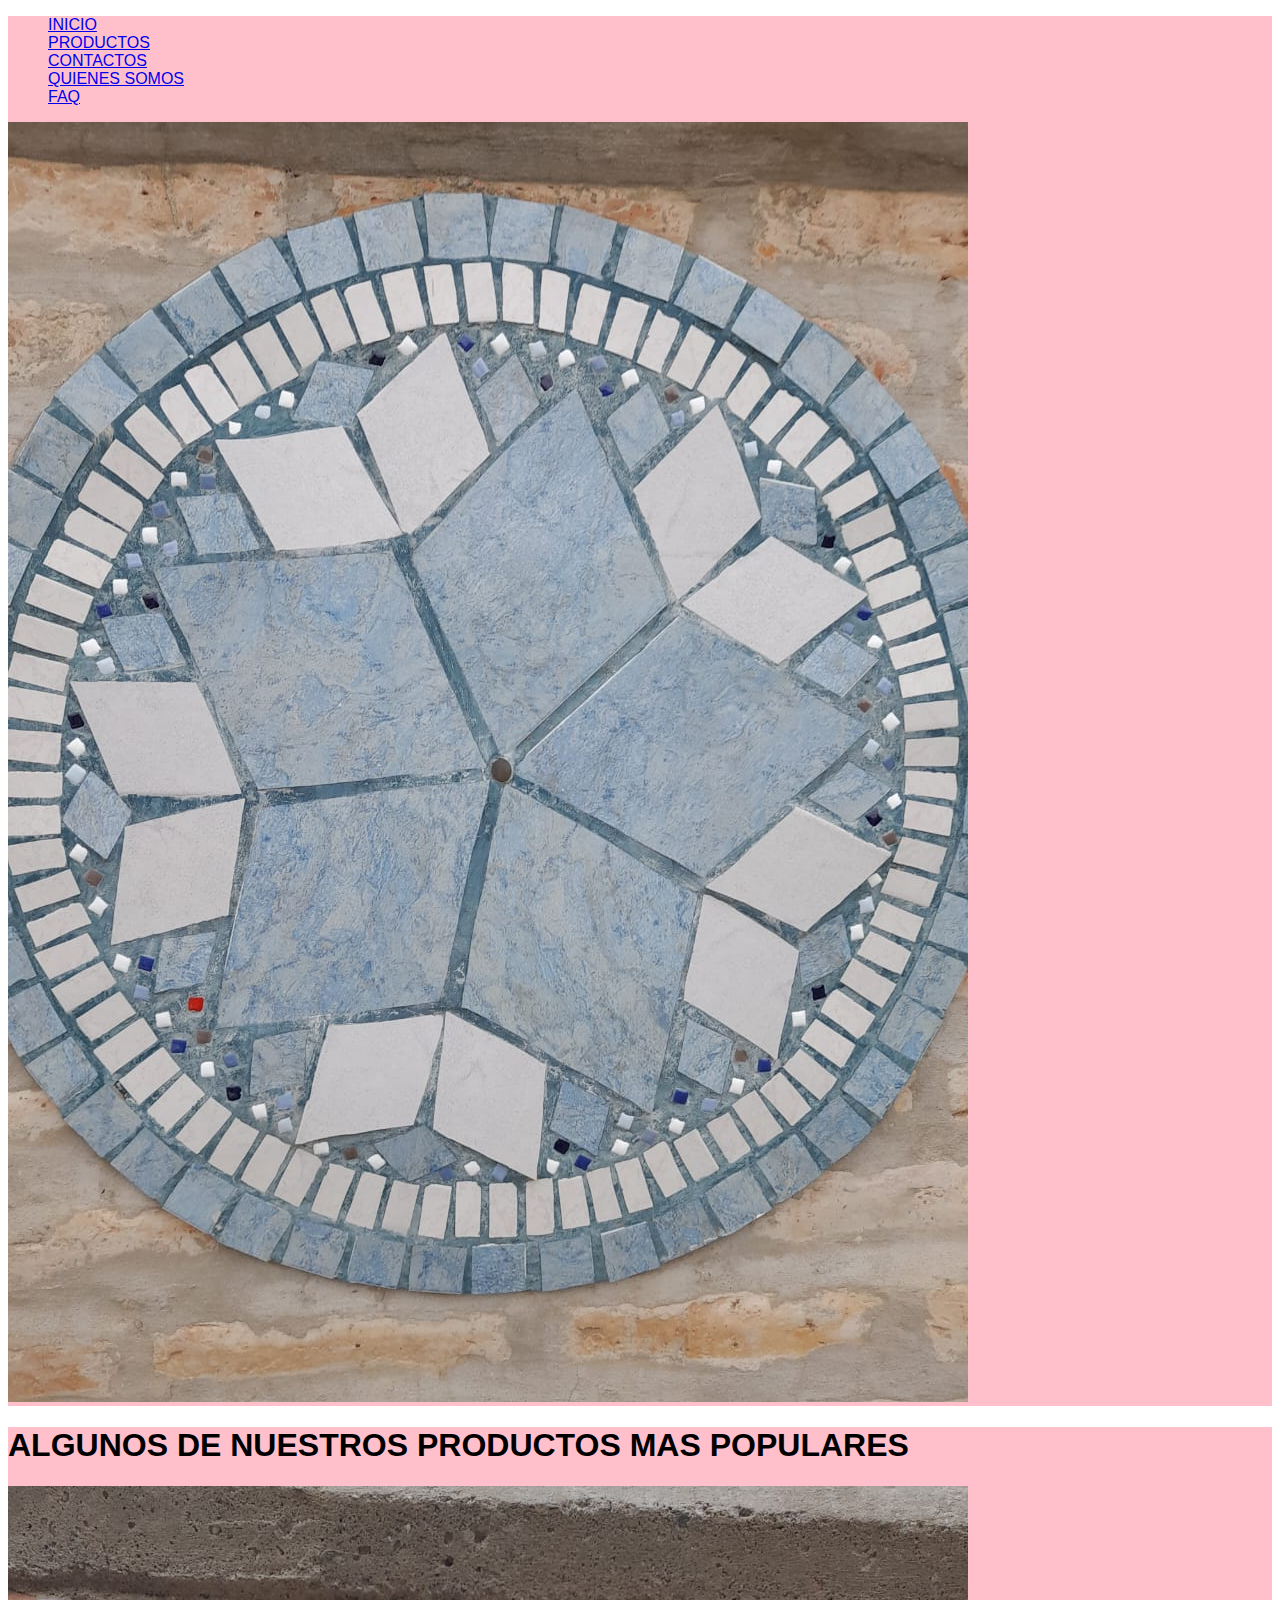
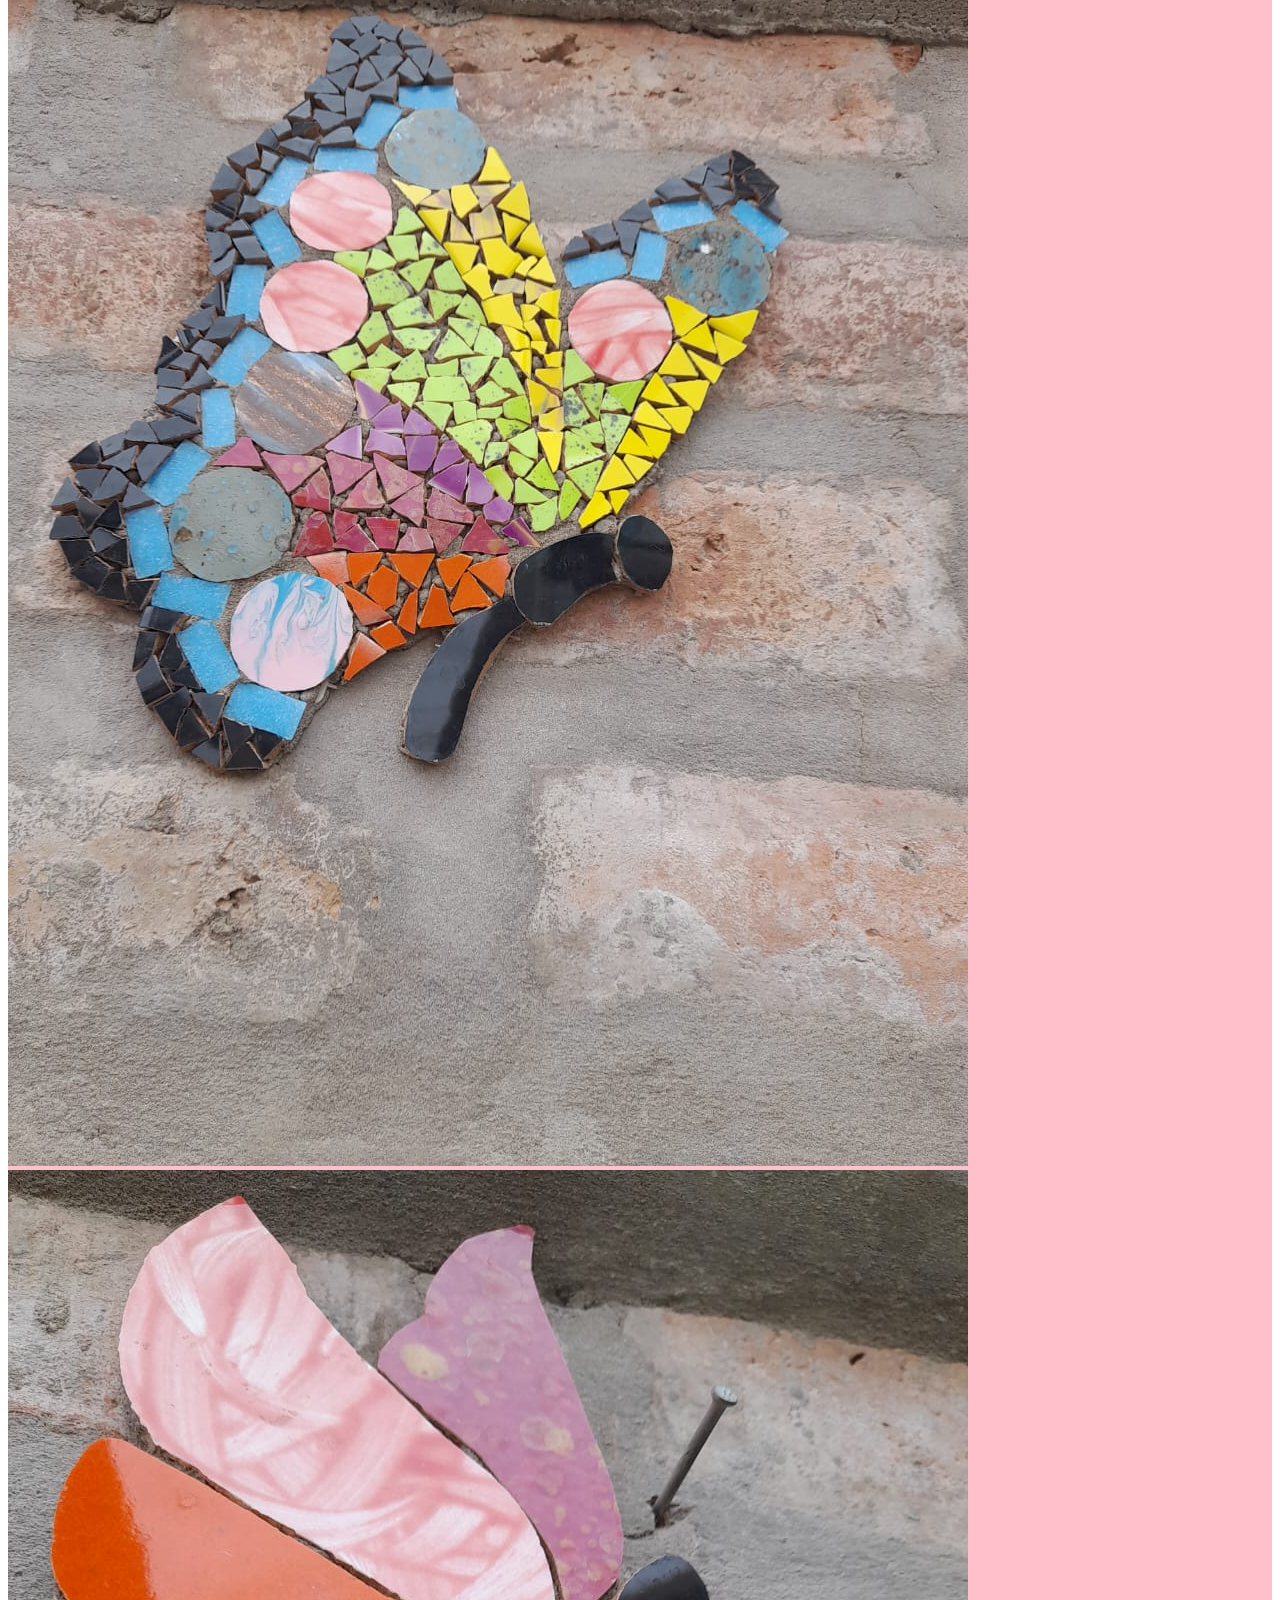
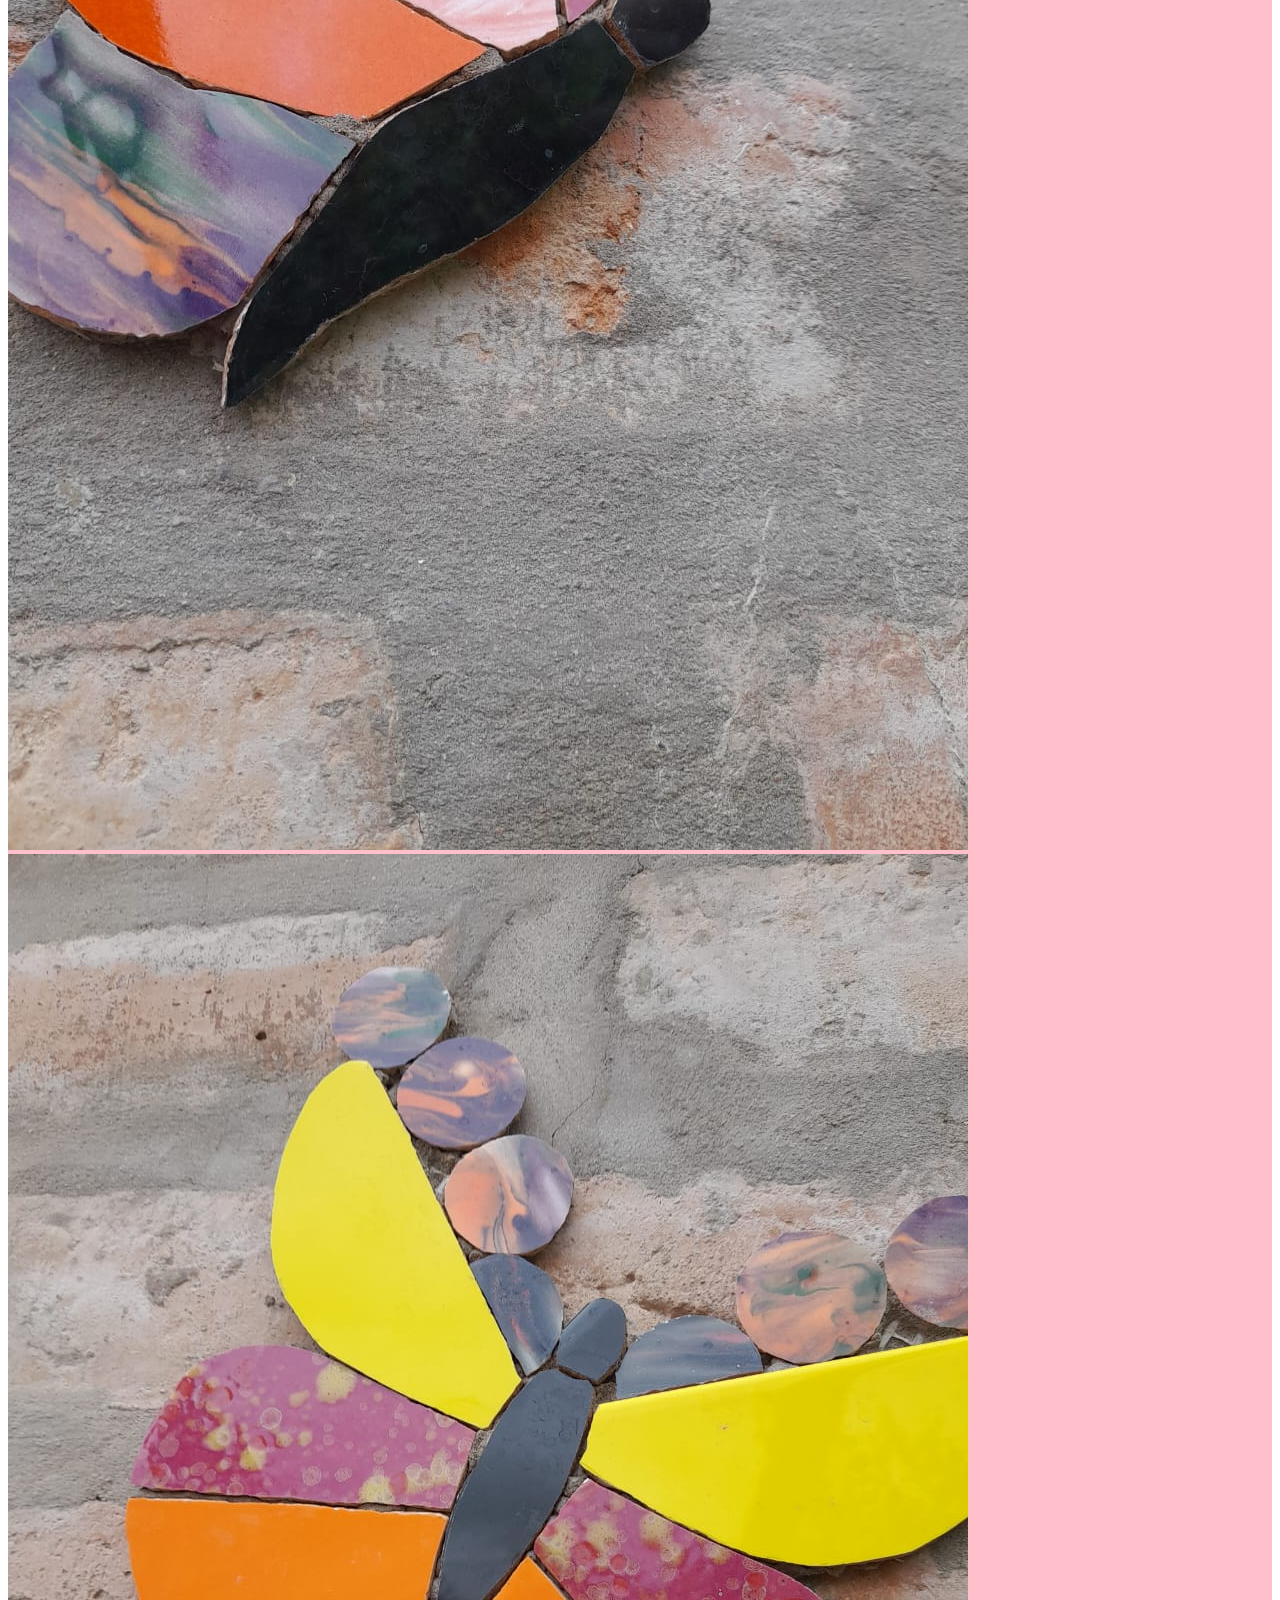
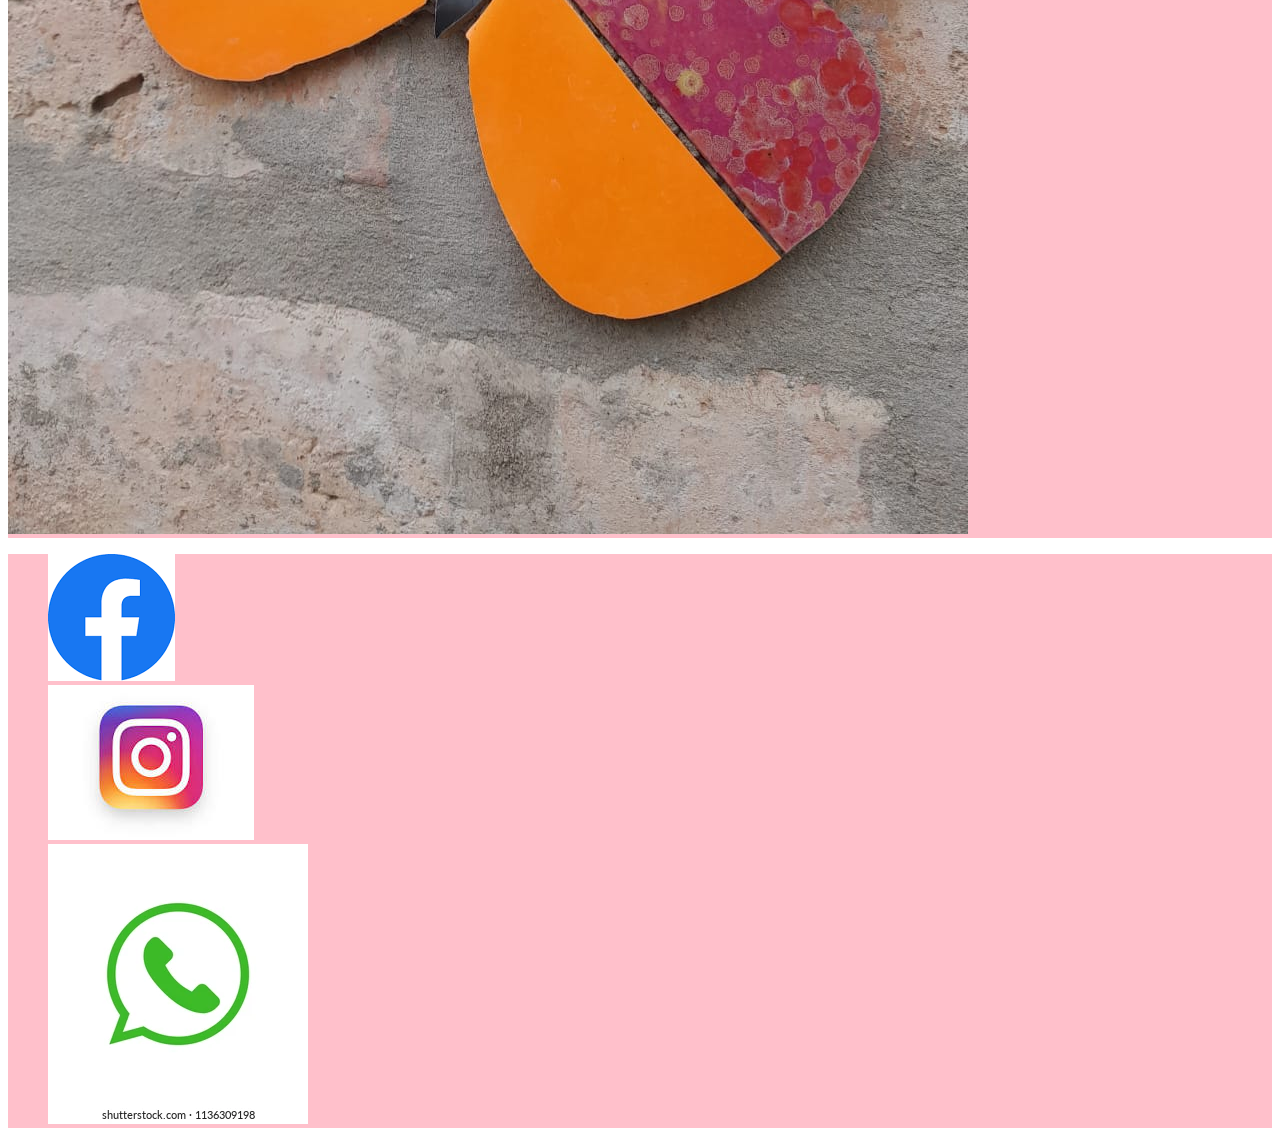
<file: index.html>
<!DOCTYPE html>
<html lang="en">
<head>
    <meta charset="UTF-8">
    <meta http-equiv="X-UA-Compatible" content="IE=edge">
    <meta name="viewport" content="width=device-width, initial-scale=1.0">
    <link rel="stylesheet" href="./css/styles.css">
    <link rel="shortcut icon" href="./recursos/artesania 1.jpg">
    <title>veros | INICIO</title>
    <link href="https://cdn.jsdelivr.net/npm/bootstrap@5.3.0-alpha3/dist/css/bootstrap.min.css" rel="stylesheet" integrity="sha384-KK94CHFLLe+nY2dmCWGMq91rCGa5gtU4mk92HdvYe+M/SXH301p5ILy+dN9+nJOZ" crossorigin="anonymous">
  </head>
</head>
<body>
    <header class="header">
        <nav>
            <ul class="ul">
                <li><a href="./index.html">INICIO</a></li>
                <li><a href="./pages/productos.html">PRODUCTOS</a></li>
                <li><a href="./pages/contactos.html">CONTACTOS</a></li>
                <li><a href="./pages/quienesSomos.html">QUIENES SOMOS</a></li>
                <li><a href="./pages/faq.html">FAQ</a></li>
            </ul>
        </nav>
        <img src="./recursos/artesania 1.jpg" alt="artesaniaEstrella">
    </header>
    <main class="main">
        <h1>ALGUNOS DE NUESTROS PRODUCTOS MAS POPULARES</h1>
        <img src="./recursos/artesania 2.jpg" alt="artesania2">
        <img src="./recursos/artesania 3.jpg" alt="artesania3">
        <img src="./recursos/artesania 4.jpg" alt="artesania4">

    </main>
    <footer class="footer">
        <ul class="ul">
            <li><a href="#"><img src="./recursos/facebook.png" alt="facebook"></a></li>
            <li><a href="#"><img src="./recursos/instagram.jpeg" alt="instagram"></a></li>
            <li><a href="#"><img src="./recursos/whatsapp.webp" alt="whatsapp"></a></li>
        </ul>
    </footer>
    <script src="https://cdn.jsdelivr.net/npm/bootstrap@5.3.0-alpha3/dist/js/bootstrap.bundle.min.js" integrity="sha384-ENjdO4Dr2bkBIFxQpeoTz1HIcje39Wm4jDKdf19U8gI4ddQ3GYNS7NTKfAdVQSZe" crossorigin="anonymous"></script>
</body>
</html>
</file>
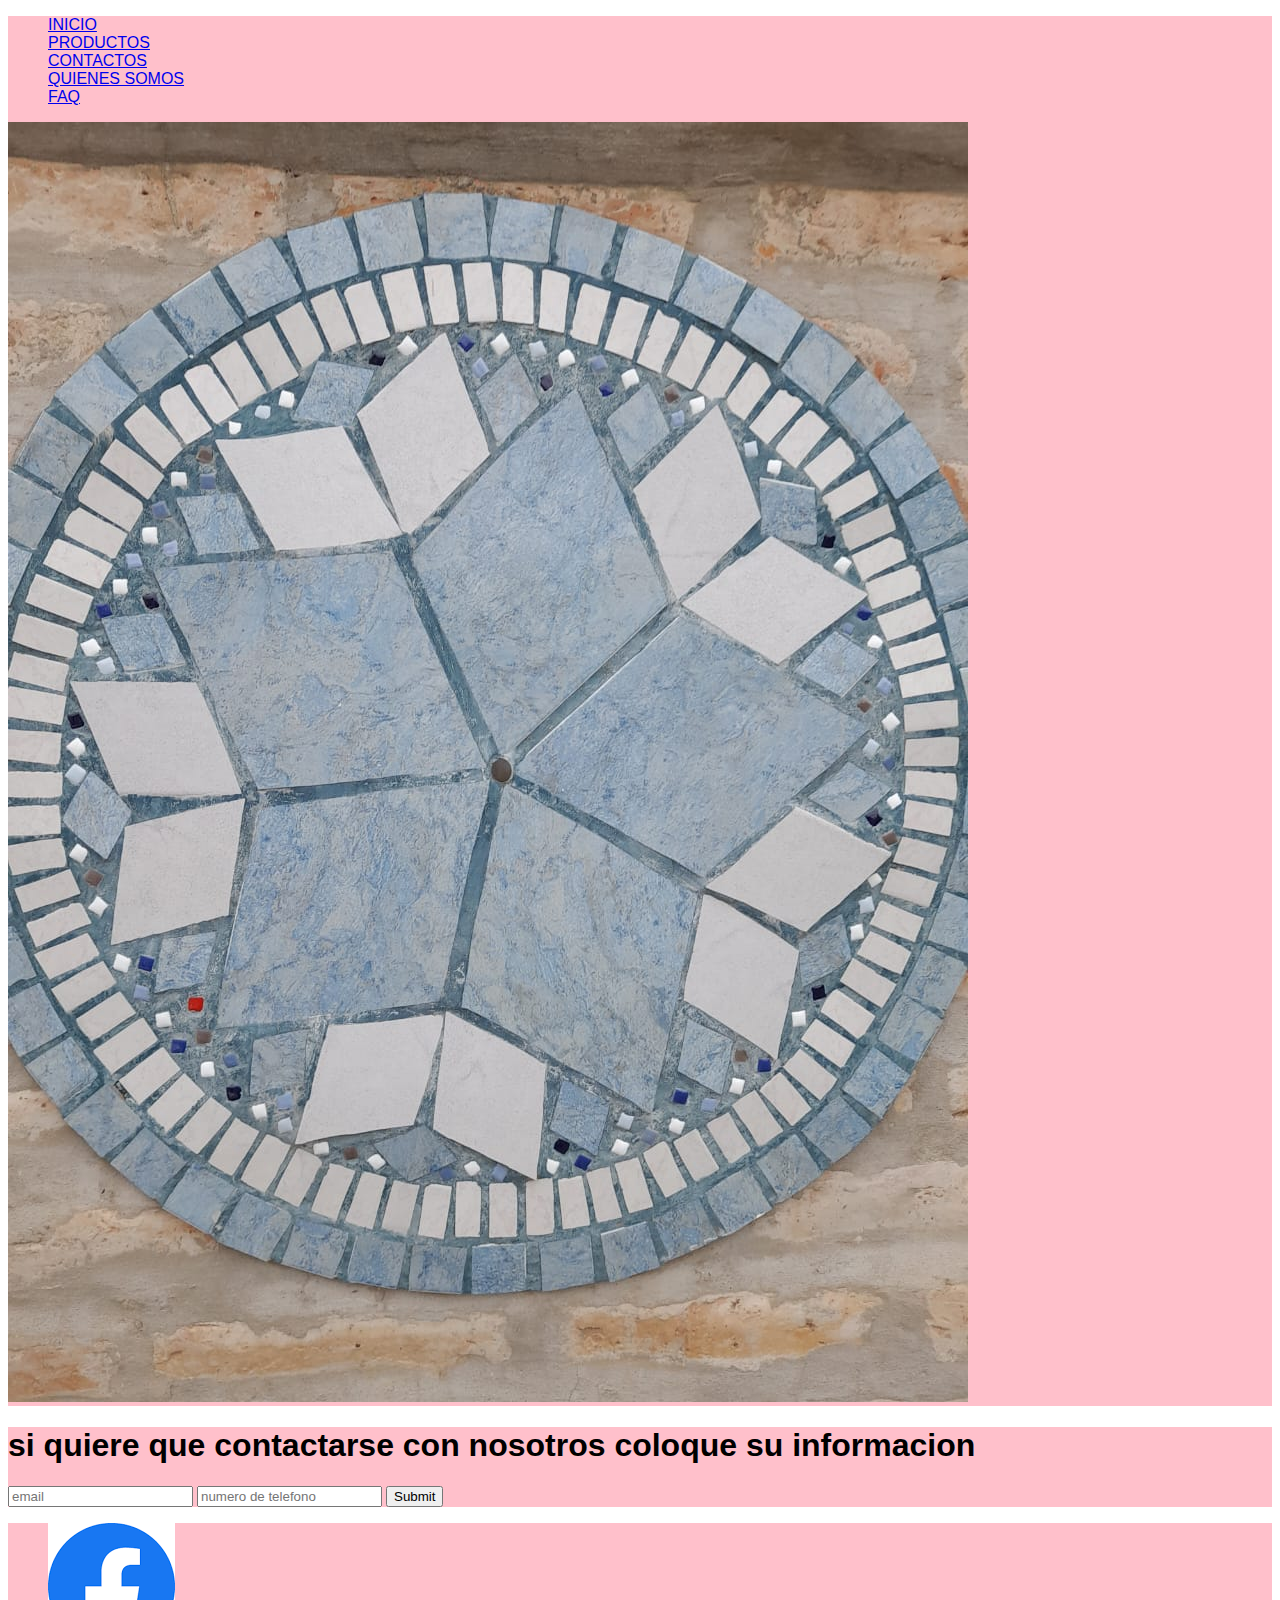
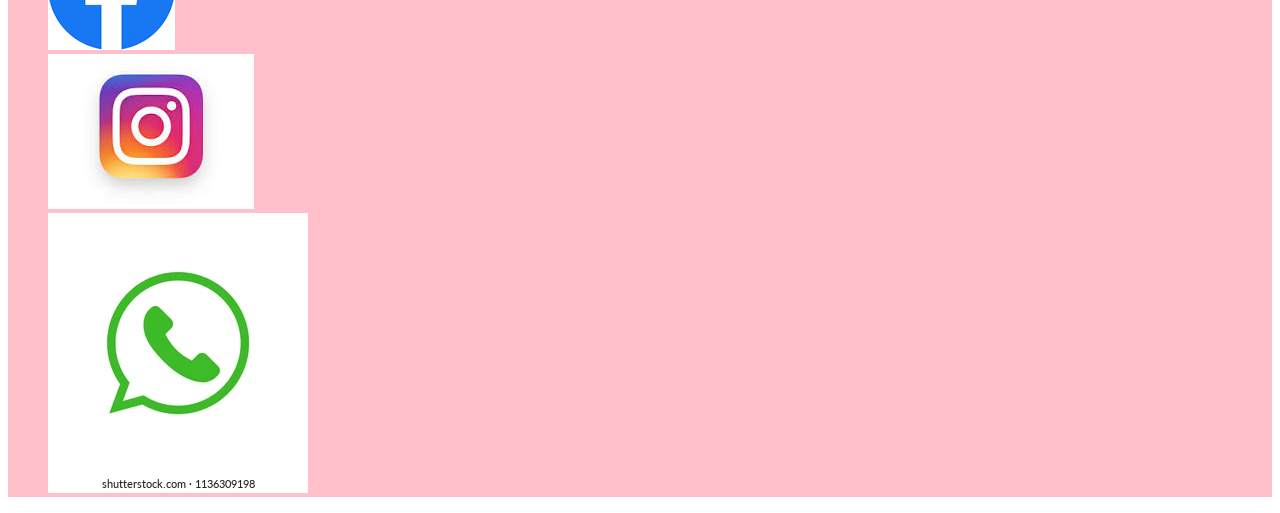
<file: pages/contactos.html>
<!DOCTYPE html>
<html lang="en">
<head>
    <meta charset="UTF-8">
    <meta http-equiv="X-UA-Compatible" content="IE=edge">
    <meta name="viewport" content="width=device-width, initial-scale=1.0">
    <link rel="stylesheet" href="../css/styles.css">
    <link rel="shortcut icon" href="../recursos/artesania 1.jpg">
    <title>Document</title>
    <link href="https://cdn.jsdelivr.net/npm/bootstrap@5.3.0-alpha3/dist/css/bootstrap.min.css" rel="stylesheet" integrity="sha384-KK94CHFLLe+nY2dmCWGMq91rCGa5gtU4mk92HdvYe+M/SXH301p5ILy+dN9+nJOZ" crossorigin="anonymous">
</head>
<body>
    <header class="header">
        <nav>
            <ul class="ul">
                <li><a href="../index.html">INICIO</a></li>
                <li><a href="./productos.html">PRODUCTOS</a></li>
                <li><a href="./contactos.html">CONTACTOS</a></li>
                <li><a href="./quienesSomos.html">QUIENES SOMOS</a></li>
                <li><a href="./faq.html">FAQ</a></li>
            </ul>
        </nav>
        <img src="../recursos/artesania 1.jpg" alt="artesaniaEstrella">
    </header>
    <main class="main">
        <h1>si quiere que contactarse con nosotros coloque su informacion</h1>
        <form action="#" method="get">
            <input type="email" placeholder="email">
            <input type="number" placeholder="numero de telefono">
            <input type="submit">
        </form>
    </main>
    <footer class="footer">
        <ul class="ul">
            <li><a href="#"><img src="../recursos/facebook.png" alt="facebook"></a></li>
            <li><a href="#"><img src="../recursos/instagram.jpeg" alt="instagram"></a></li>
            <li><a href="#"><img src="../recursos/whatsapp.webp" alt="whatsapp"></a></li>
        </ul>
    </footer>
    <script src="https://cdn.jsdelivr.net/npm/bootstrap@5.3.0-alpha3/dist/js/bootstrap.bundle.min.js" integrity="sha384-ENjdO4Dr2bkBIFxQpeoTz1HIcje39Wm4jDKdf19U8gI4ddQ3GYNS7NTKfAdVQSZe" crossorigin="anonymous"></script>
</body>
</html>
</file>
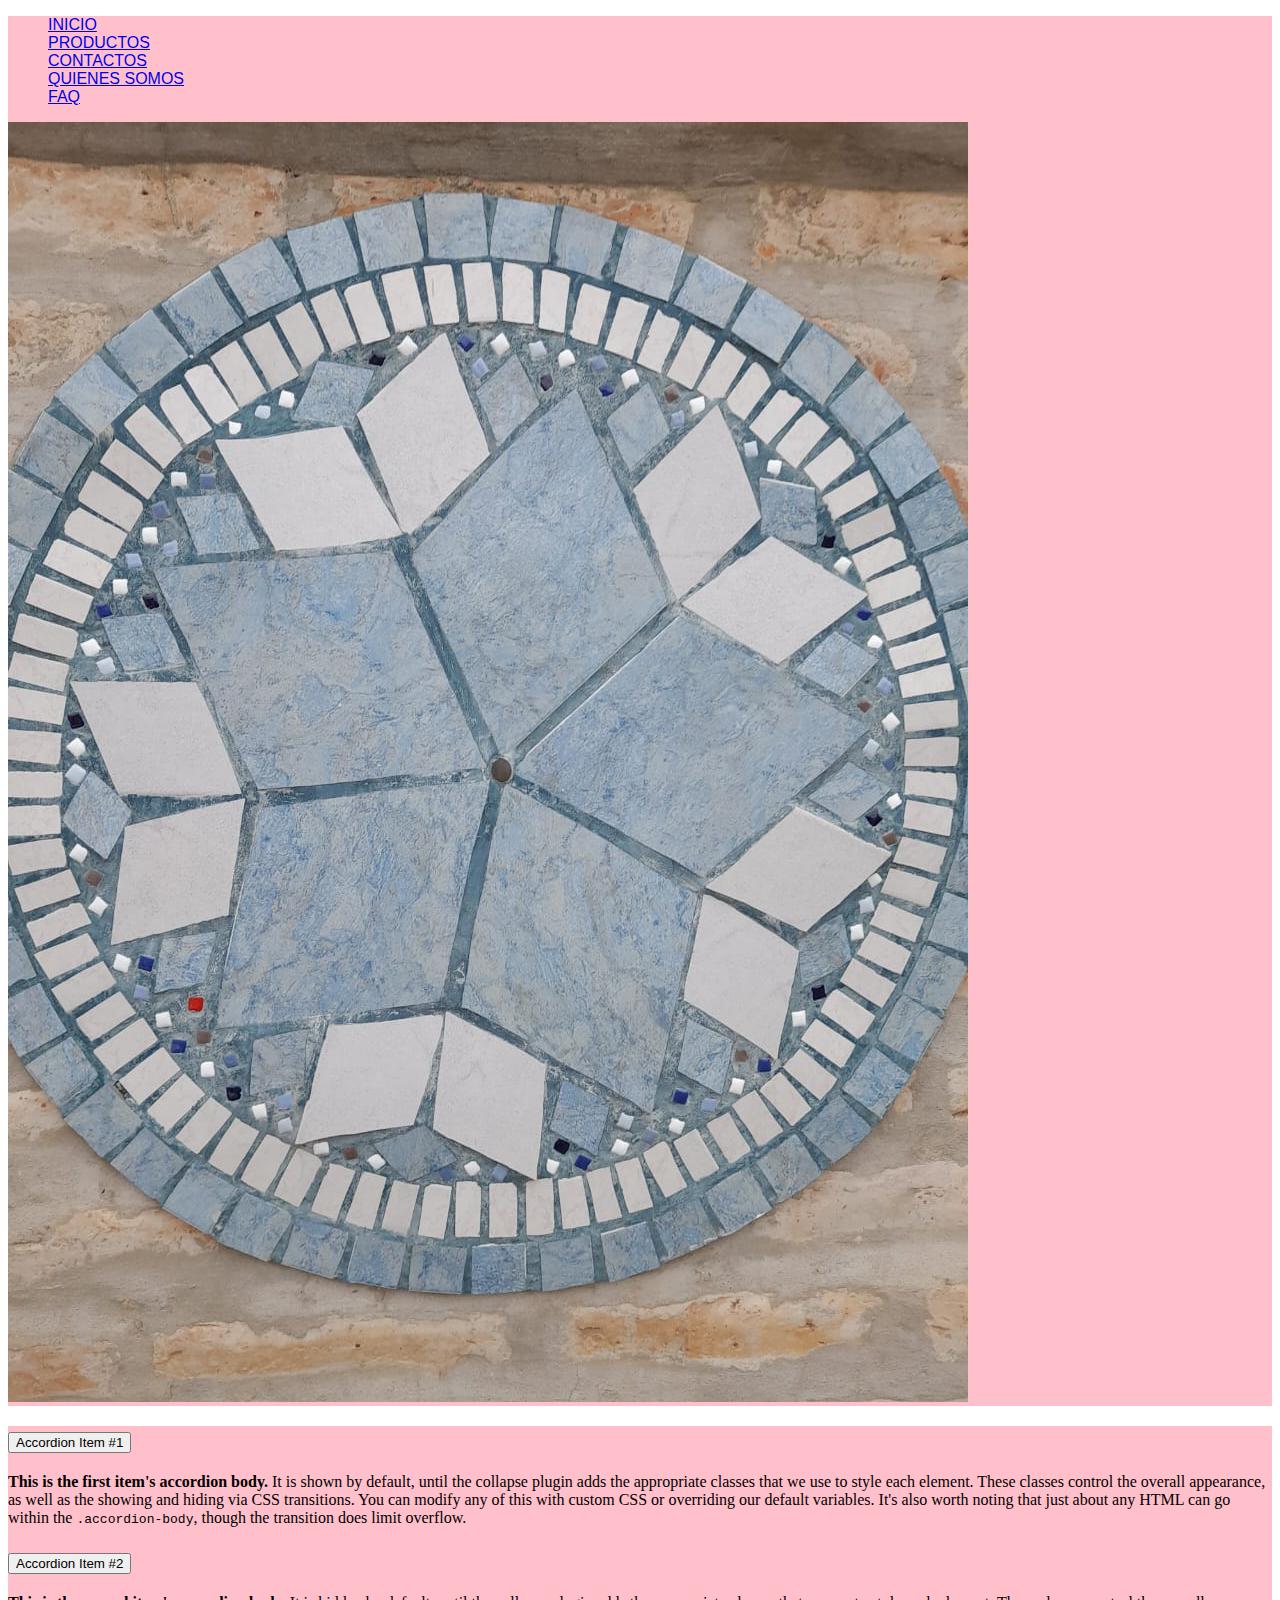
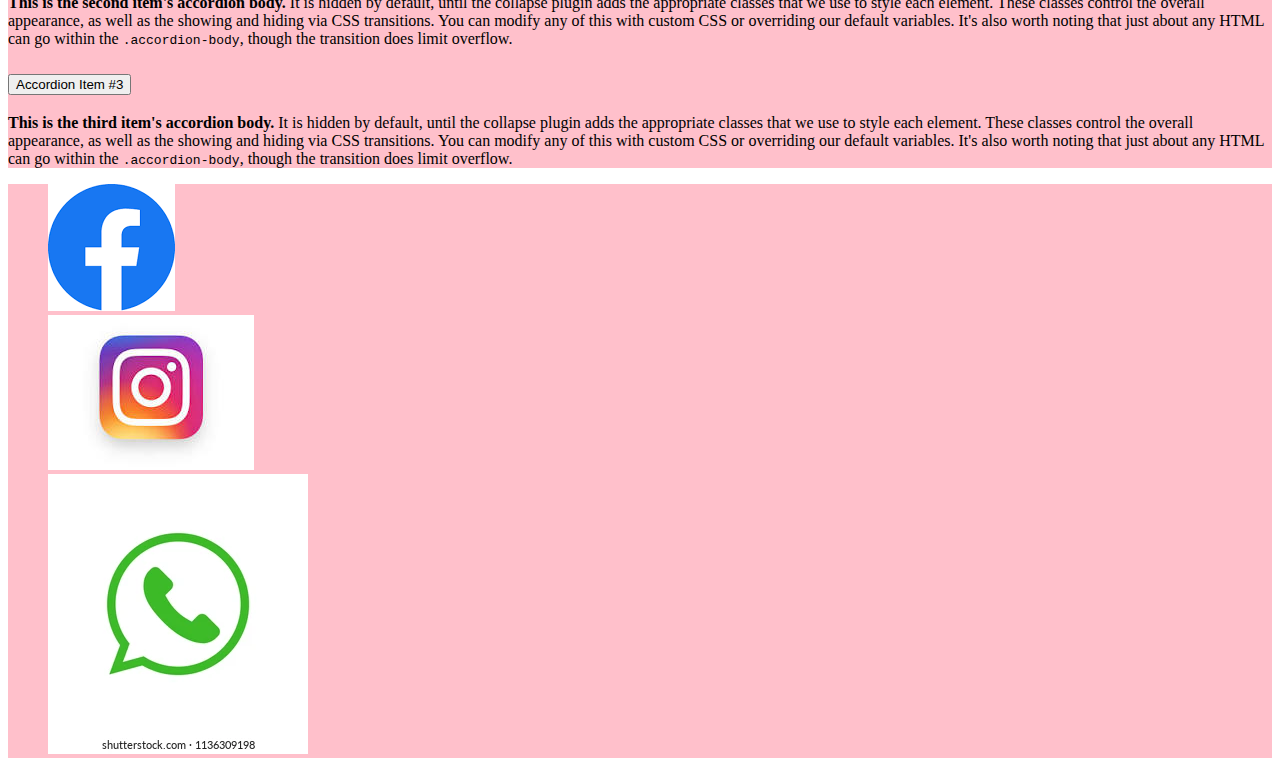
<file: pages/faq.html>
<!DOCTYPE html>
<html lang="en">
<head>
    <meta charset="UTF-8">
    <meta http-equiv="X-UA-Compatible" content="IE=edge">
    <meta name="viewport" content="width=device-width, initial-scale=1.0">
    <link rel="stylesheet" href="../css/styles.css">
    <link rel="shortcut icon" href="../recursos/artesania 1.jpg">
    <title>Document</title>
    <link href="https://cdn.jsdelivr.net/npm/bootstrap@5.3.0-alpha3/dist/css/bootstrap.min.css" rel="stylesheet" integrity="sha384-KK94CHFLLe+nY2dmCWGMq91rCGa5gtU4mk92HdvYe+M/SXH301p5ILy+dN9+nJOZ" crossorigin="anonymous">
</head>
<body>
    <header class="header">
        <nav>
            <ul class="ul">
                <li><a href="../index.html">INICIO</a></li>
                <li><a href="./productos.html">PRODUCTOS</a></li>
                <li><a href="./contactos.html">CONTACTOS</a></li>
                <li><a href="./quienesSomos.html">QUIENES SOMOS</a></li>
                <li><a href="./faq.html">FAQ</a></li>
            </ul>
        </nav>
        <img src="../recursos/artesania 1.jpg" alt="artesaniaEstrella">
    </header>
    <main class="main">
        <div class="accordion" id="accordionExample">
            <div class="accordion-item">
              <h2 class="accordion-header">
                <button class="accordion-button" type="button" data-bs-toggle="collapse" data-bs-target="#collapseOne" aria-expanded="true" aria-controls="collapseOne">
                  Accordion Item #1
                </button>
              </h2>
              <div id="collapseOne" class="accordion-collapse collapse show" data-bs-parent="#accordionExample">
                <div class="accordion-body">
                  <strong>This is the first item's accordion body.</strong> It is shown by default, until the collapse plugin adds the appropriate classes that we use to style each element. These classes control the overall appearance, as well as the showing and hiding via CSS transitions. You can modify any of this with custom CSS or overriding our default variables. It's also worth noting that just about any HTML can go within the <code>.accordion-body</code>, though the transition does limit overflow.
                </div>
              </div>
            </div>
            <div class="accordion-item">
              <h2 class="accordion-header">
                <button class="accordion-button collapsed" type="button" data-bs-toggle="collapse" data-bs-target="#collapseTwo" aria-expanded="false" aria-controls="collapseTwo">
                  Accordion Item #2
                </button>
              </h2>
              <div id="collapseTwo" class="accordion-collapse collapse" data-bs-parent="#accordionExample">
                <div class="accordion-body">
                  <strong>This is the second item's accordion body.</strong> It is hidden by default, until the collapse plugin adds the appropriate classes that we use to style each element. These classes control the overall appearance, as well as the showing and hiding via CSS transitions. You can modify any of this with custom CSS or overriding our default variables. It's also worth noting that just about any HTML can go within the <code>.accordion-body</code>, though the transition does limit overflow.
                </div>
              </div>
            </div>
            <div class="accordion-item">
              <h2 class="accordion-header">
                <button class="accordion-button collapsed" type="button" data-bs-toggle="collapse" data-bs-target="#collapseThree" aria-expanded="false" aria-controls="collapseThree">
                  Accordion Item #3
                </button>
              </h2>
              <div id="collapseThree" class="accordion-collapse collapse" data-bs-parent="#accordionExample">
                <div class="accordion-body">
                  <strong>This is the third item's accordion body.</strong> It is hidden by default, until the collapse plugin adds the appropriate classes that we use to style each element. These classes control the overall appearance, as well as the showing and hiding via CSS transitions. You can modify any of this with custom CSS or overriding our default variables. It's also worth noting that just about any HTML can go within the <code>.accordion-body</code>, though the transition does limit overflow.
                </div>
              </div>
            </div>
          </div>
    </main>
    <footer class="footer">
        <ul class="ul">
            <li><a href="#"><img src="../recursos/facebook.png" alt="facebook"></a></li>
            <li><a href="#"><img src="../recursos/instagram.jpeg" alt="instagram"></a></li>
            <li><a href="#"><img src="../recursos/whatsapp.webp" alt="whatsapp"></a></li>
        </ul>
    </footer>
    <script src="https://cdn.jsdelivr.net/npm/bootstrap@5.3.0-alpha3/dist/js/bootstrap.bundle.min.js" integrity="sha384-ENjdO4Dr2bkBIFxQpeoTz1HIcje39Wm4jDKdf19U8gI4ddQ3GYNS7NTKfAdVQSZe" crossorigin="anonymous"></script>
</body>
</html>
</file>
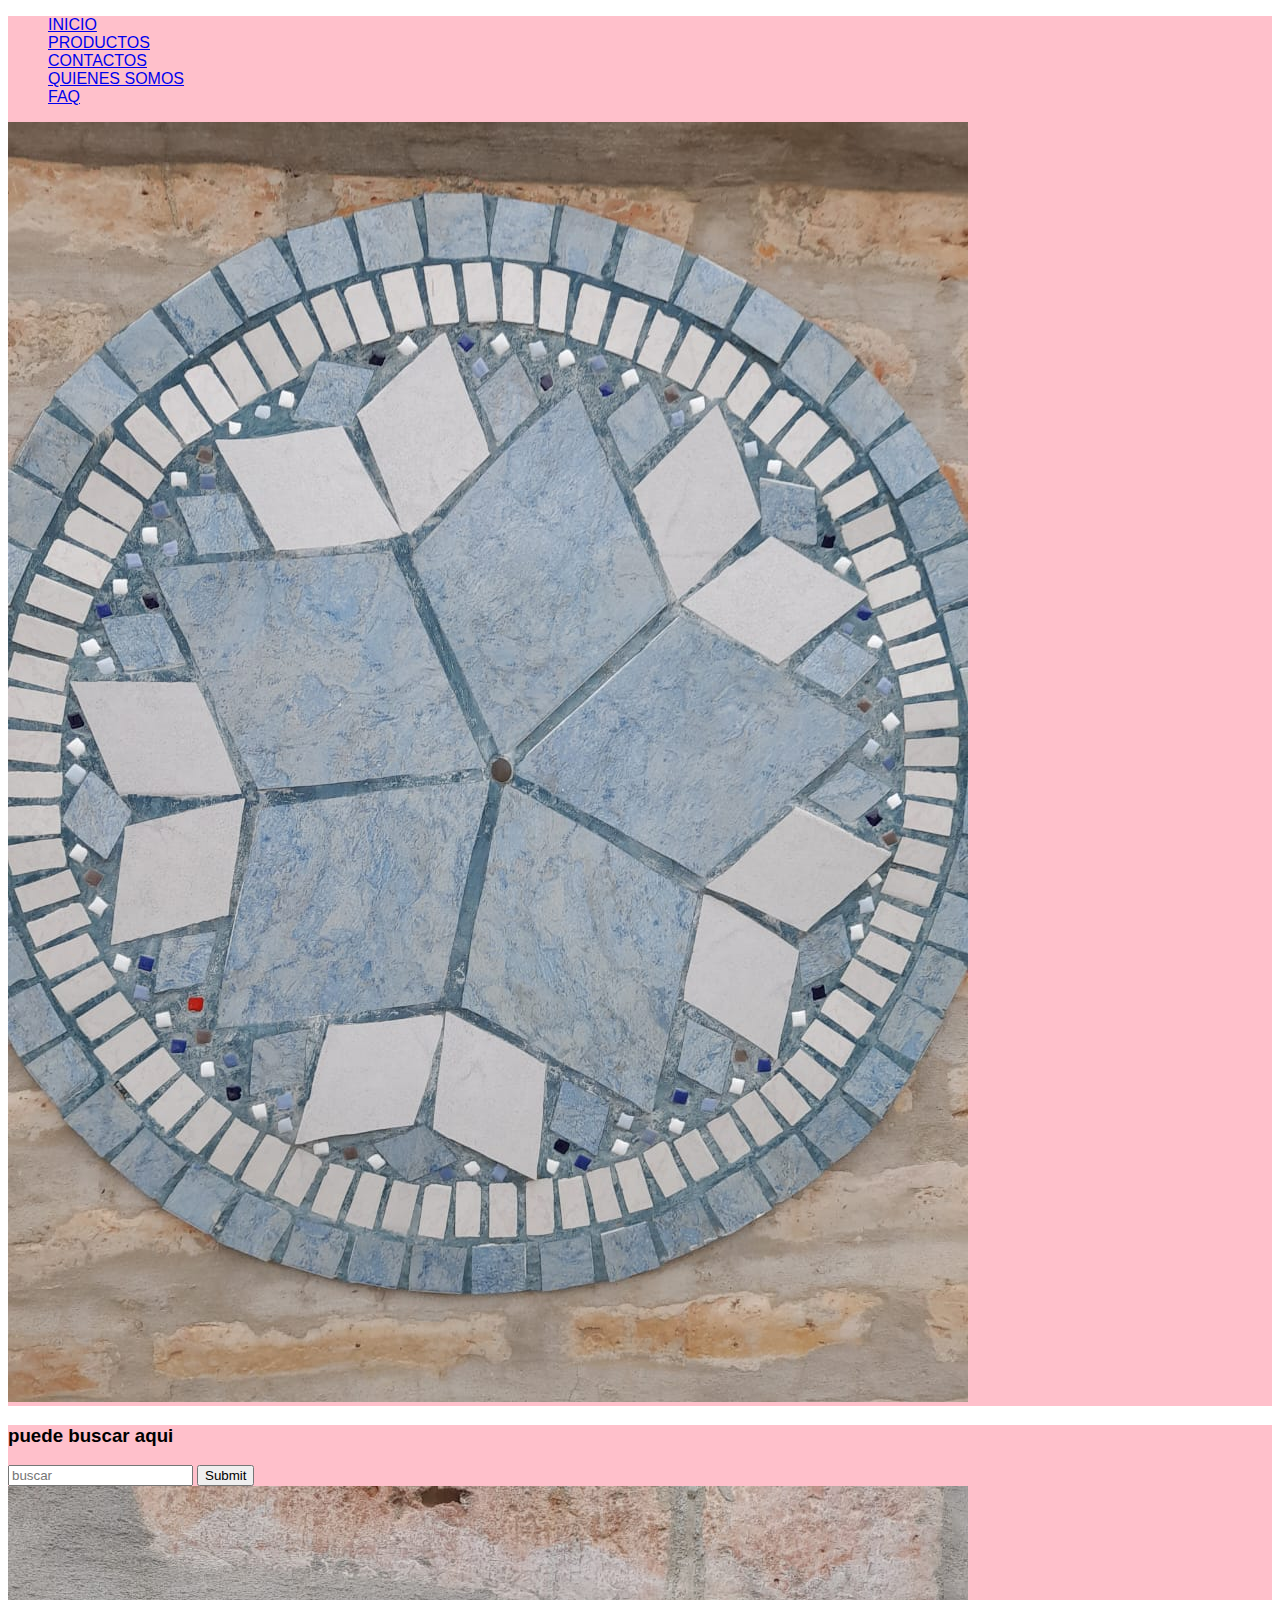
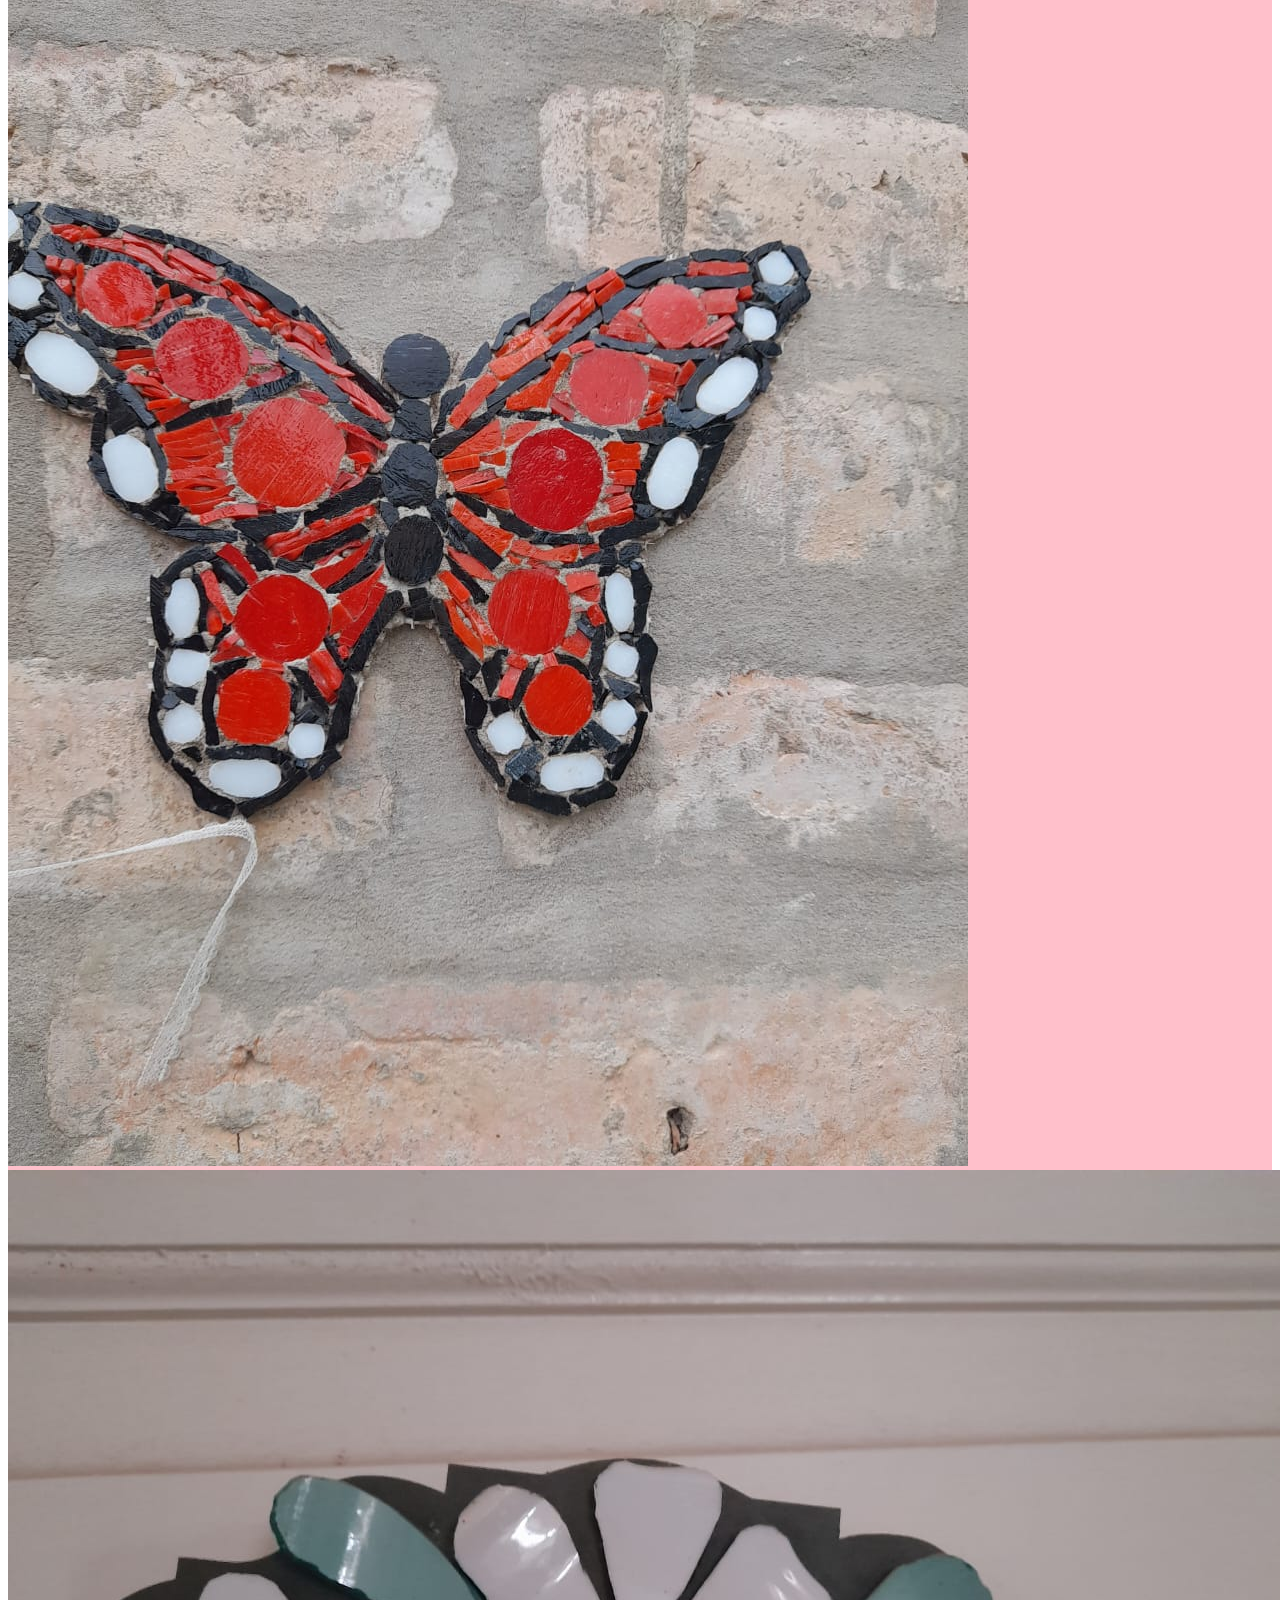
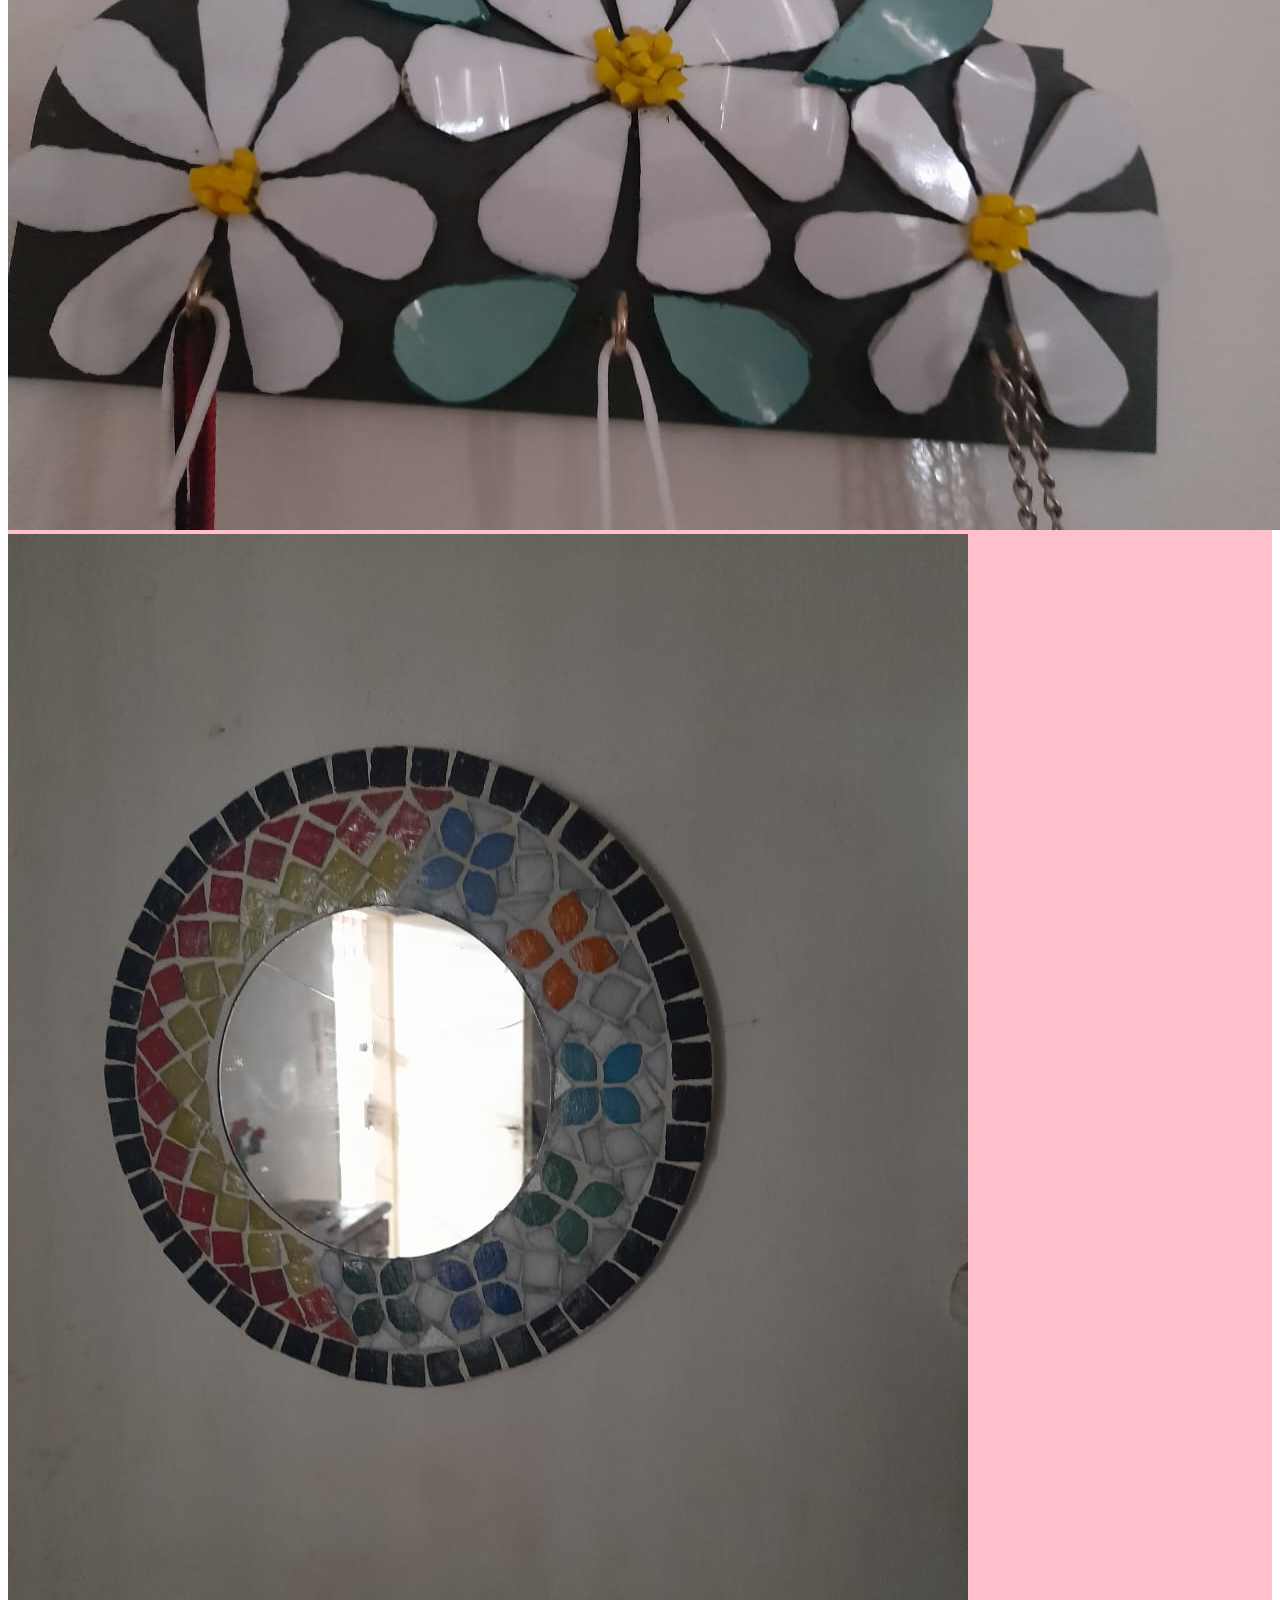
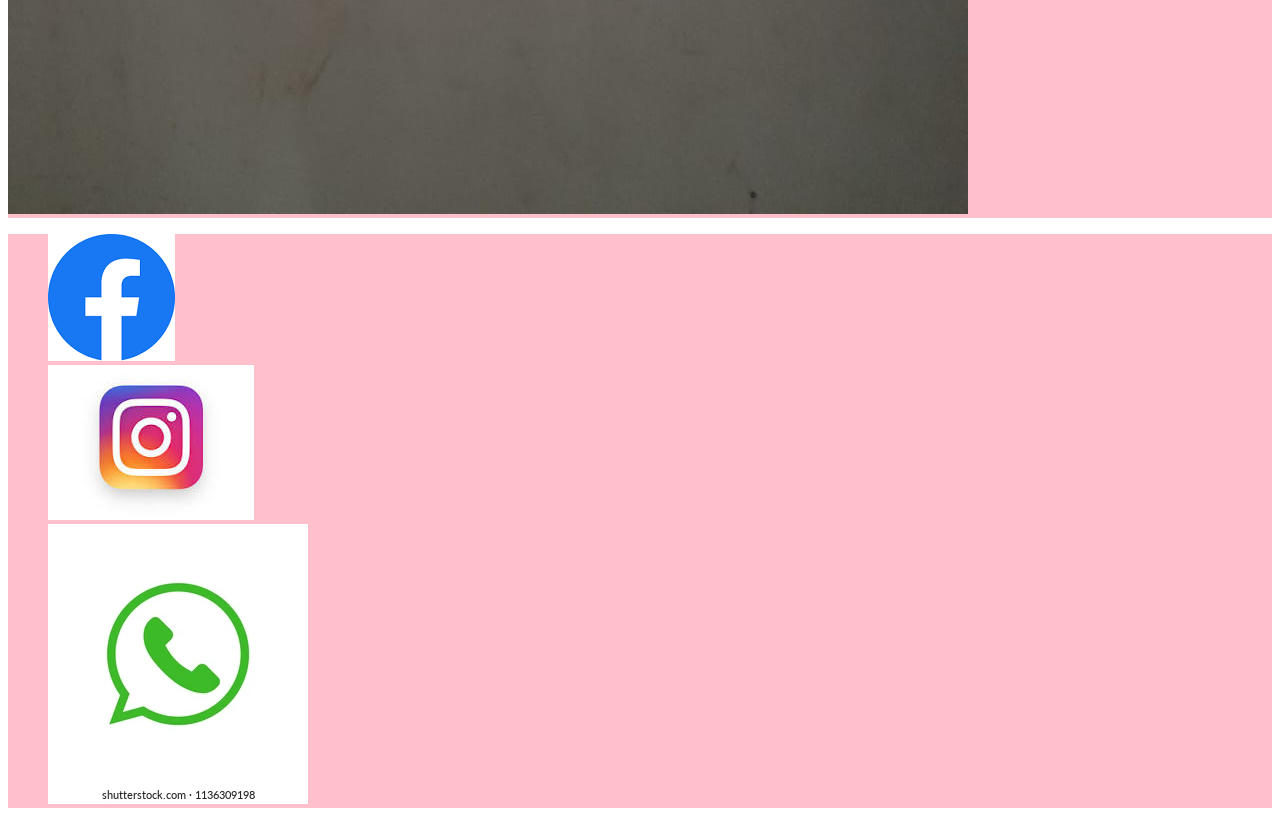
<file: pages/productos.html>
<!DOCTYPE html>
<html lang="en">
<head>
    <meta charset="UTF-8">
    <meta http-equiv="X-UA-Compatible" content="IE=edge">
    <meta name="viewport" content="width=device-width, initial-scale=1.0">
    <link rel="stylesheet" href="../css/styles.css">
    <link rel="shortcut icon" href="../recursos/artesania 1.jpg">
    <title>Document</title>
    <link href="https://cdn.jsdelivr.net/npm/bootstrap@5.3.0-alpha3/dist/css/bootstrap.min.css" rel="stylesheet" integrity="sha384-KK94CHFLLe+nY2dmCWGMq91rCGa5gtU4mk92HdvYe+M/SXH301p5ILy+dN9+nJOZ" crossorigin="anonymous">
</head>
<body>
    <header class="header">
        <nav>
            <ul class="ul">
                <li><a href="../index.html">INICIO</a></li>
                <li><a href="./productos.html">PRODUCTOS</a></li>
                <li><a href="./contactos.html">CONTACTOS</a></li>
                <li><a href="./quienesSomos.html">QUIENES SOMOS</a></li>
                <li><a href="./faq.html">FAQ</a></li>
            </ul>
        </nav>
        <img src="../recursos/artesania 1.jpg" alt="artesaniaEstrella">
    </header>
    <main class="main">
        <h3>puede buscar aqui</h3>
        <form action="#" method="get">
            <input type="search" placeholder="buscar">
            <input type="submit" placeholder="buscar">
        </form>
        <img src="../recursos/artesania 5.jpg" alt="artesania5">
        <img src="../recursos/artesania 6.jpg" alt="artesania6">
        <img src="../recursos/artesania 7.jpg" alt="artesania7">

    </main>
    <footer class="footer">
        <ul class="ul">
            <li><a href="#"><img src="../recursos/facebook.png" alt="facebook"></a></li>
            <li><a href="#"><img src="../recursos/instagram.jpeg" alt="instagram"></a></li>
            <li><a href="#"><img src="../recursos/whatsapp.webp" alt="whatsapp"></a></li>
        </ul>
    </footer>
    <script src="https://cdn.jsdelivr.net/npm/bootstrap@5.3.0-alpha3/dist/js/bootstrap.bundle.min.js" integrity="sha384-ENjdO4Dr2bkBIFxQpeoTz1HIcje39Wm4jDKdf19U8gI4ddQ3GYNS7NTKfAdVQSZe" crossorigin="anonymous"></script>
</body>
</html>
</file>
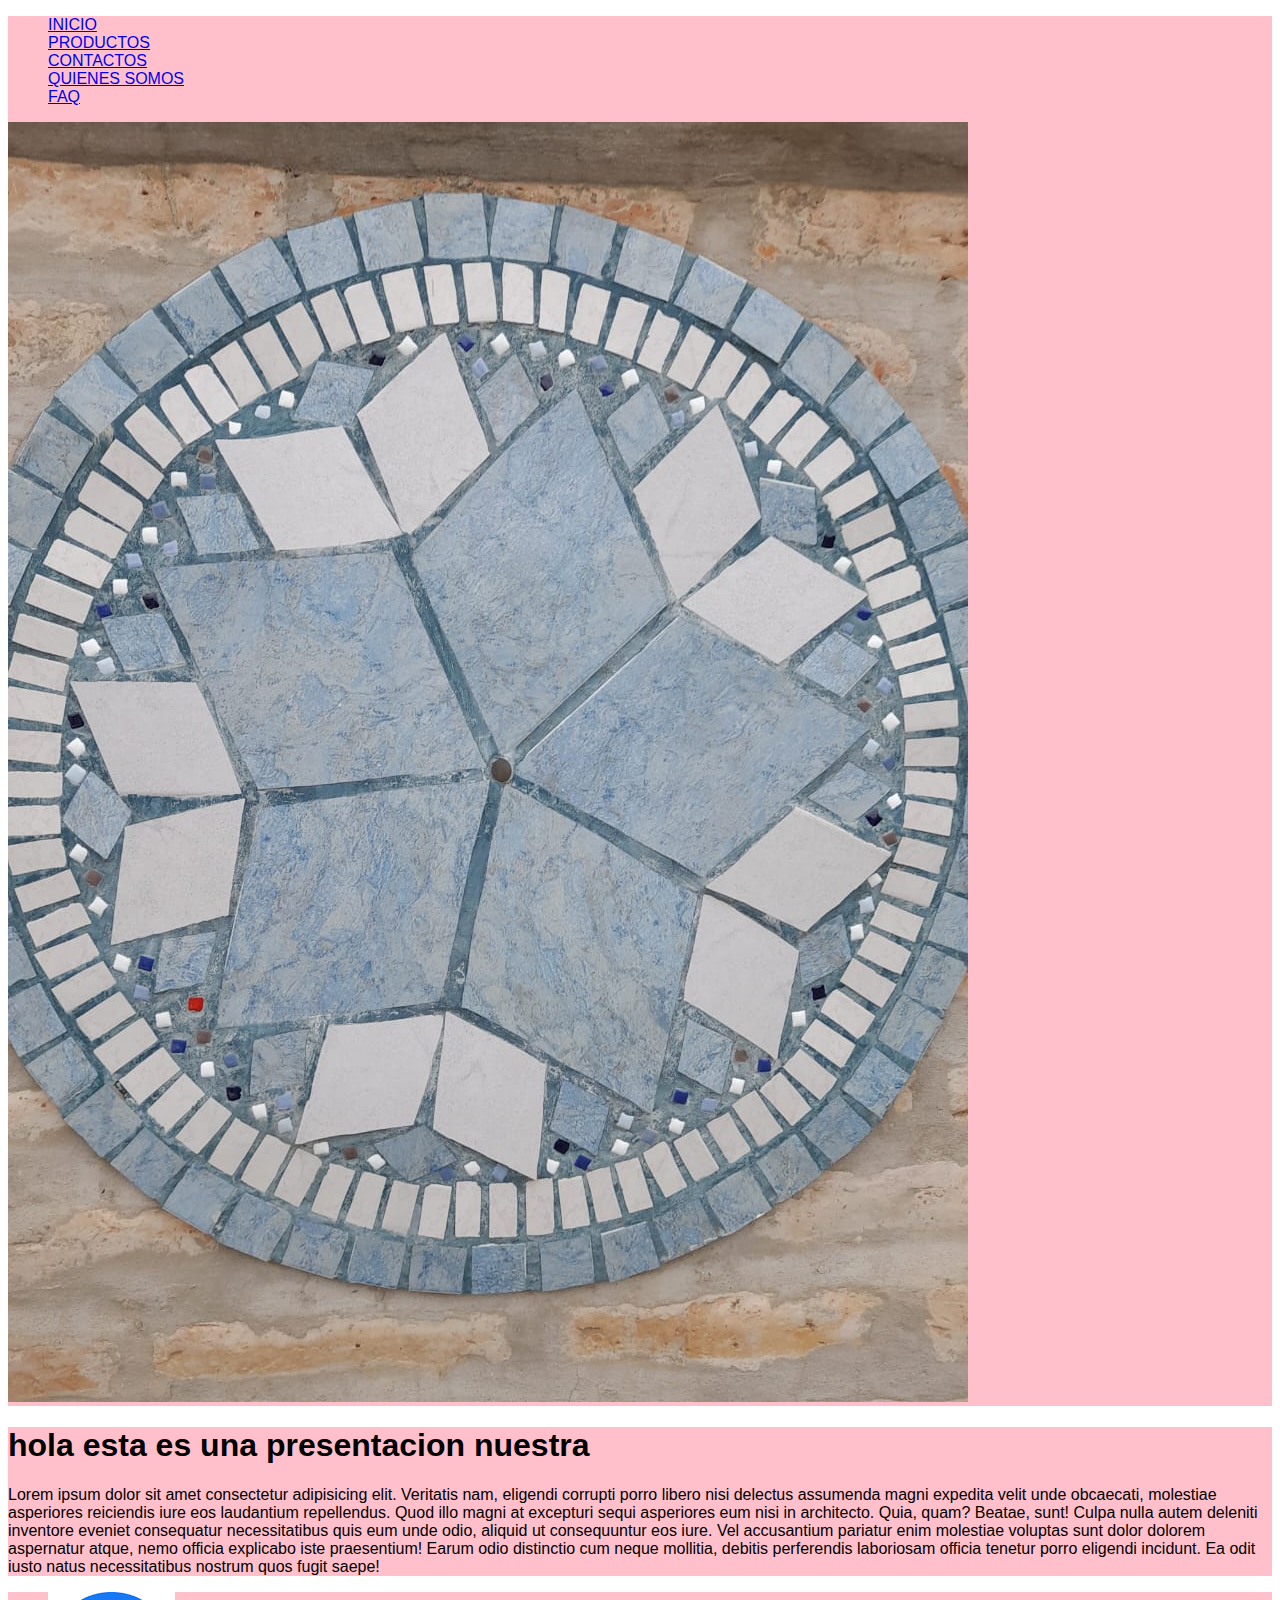
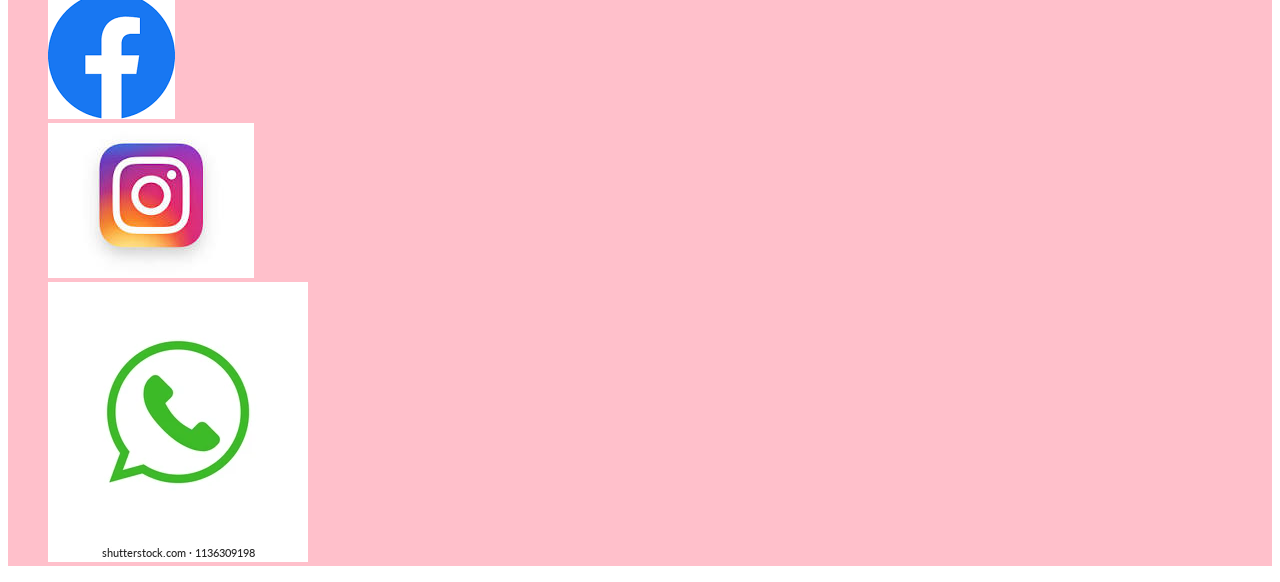
<file: pages/quienesSomos.html>
<!DOCTYPE html>
<html lang="en">
<head>
    <meta charset="UTF-8">
    <meta http-equiv="X-UA-Compatible" content="IE=edge">
    <meta name="viewport" content="width=device-width, initial-scale=1.0">
    <link rel="stylesheet" href="../css/styles.css">
    <link rel="shortcut icon" href="../recursos/artesania 1.jpg">
    <title>Document</title>
    <link href="https://cdn.jsdelivr.net/npm/bootstrap@5.3.0-alpha3/dist/css/bootstrap.min.css" rel="stylesheet" integrity="sha384-KK94CHFLLe+nY2dmCWGMq91rCGa5gtU4mk92HdvYe+M/SXH301p5ILy+dN9+nJOZ" crossorigin="anonymous">
</head>
<body>
    <header class="header">
        <nav>
            <ul class="ul">
                <li><a href="../index.html">INICIO</a></li>
                <li><a href="./productos.html">PRODUCTOS</a></li>
                <li><a href="./contactos.html">CONTACTOS</a></li>
                <li><a href="./quienesSomos.html">QUIENES SOMOS</a></li>
                <li><a href="./faq.html">FAQ</a></li>
            </ul>
        </nav>
        <img src="../recursos/artesania 1.jpg" alt="artesaniaEstrella">
    </header>
    <main class="main">
        <h1>hola esta es una presentacion nuestra</h1>
        <p>Lorem ipsum dolor sit amet consectetur adipisicing elit. Veritatis nam, eligendi corrupti porro libero nisi delectus assumenda magni expedita velit unde obcaecati, molestiae asperiores reiciendis iure eos laudantium repellendus. Quod illo magni at excepturi sequi asperiores eum nisi in architecto. Quia, quam? Beatae, sunt! Culpa nulla autem deleniti inventore eveniet consequatur necessitatibus quis eum unde odio, aliquid ut consequuntur eos iure. Vel accusantium pariatur enim molestiae voluptas sunt dolor dolorem aspernatur atque, nemo officia explicabo iste praesentium! Earum odio distinctio cum neque mollitia, debitis perferendis laboriosam officia tenetur porro eligendi incidunt. Ea odit iusto natus necessitatibus nostrum quos fugit saepe!</p>

    </main>
    <footer class="footer">
        <ul class="ul">
            <li><a href="#"><img src="../recursos/facebook.png" alt="facebook"></a></li>
            <li><a href="#"><img src="../recursos/instagram.jpeg" alt="instagram"></a></li>
            <li><a href="#"><img src="../recursos/whatsapp.webp" alt="whatsapp"></a></li>
    </footer>
    <script src="https://cdn.jsdelivr.net/npm/bootstrap@5.3.0-alpha3/dist/js/bootstrap.bundle.min.js" integrity="sha384-ENjdO4Dr2bkBIFxQpeoTz1HIcje39Wm4jDKdf19U8gI4ddQ3GYNS7NTKfAdVQSZe" crossorigin="anonymous"></script>
</body>
</html>
</file>
<file: css/styles.css>
.header{
    background-color: pink;
    
    
}
.ul{
    list-style-type: none;
    font-family: 'Gill Sans', 'Gill Sans MT', Calibri, 'Trebuchet MS', sans-serif;
    
}
.main{
    background-color: pink;
}
.footer{
    background-color: pink;
}
h1{
    font-family: 'Gill Sans', 'Gill Sans MT', Calibri, 'Trebuchet MS', sans-serif;
}
h3{
    font-family: 'Gill Sans', 'Gill Sans MT', Calibri, 'Trebuchet MS', sans-serif;
}
p{
    font-family: 'Gill Sans', 'Gill Sans MT', Calibri, 'Trebuchet MS', sans-serif;
}
</file>
